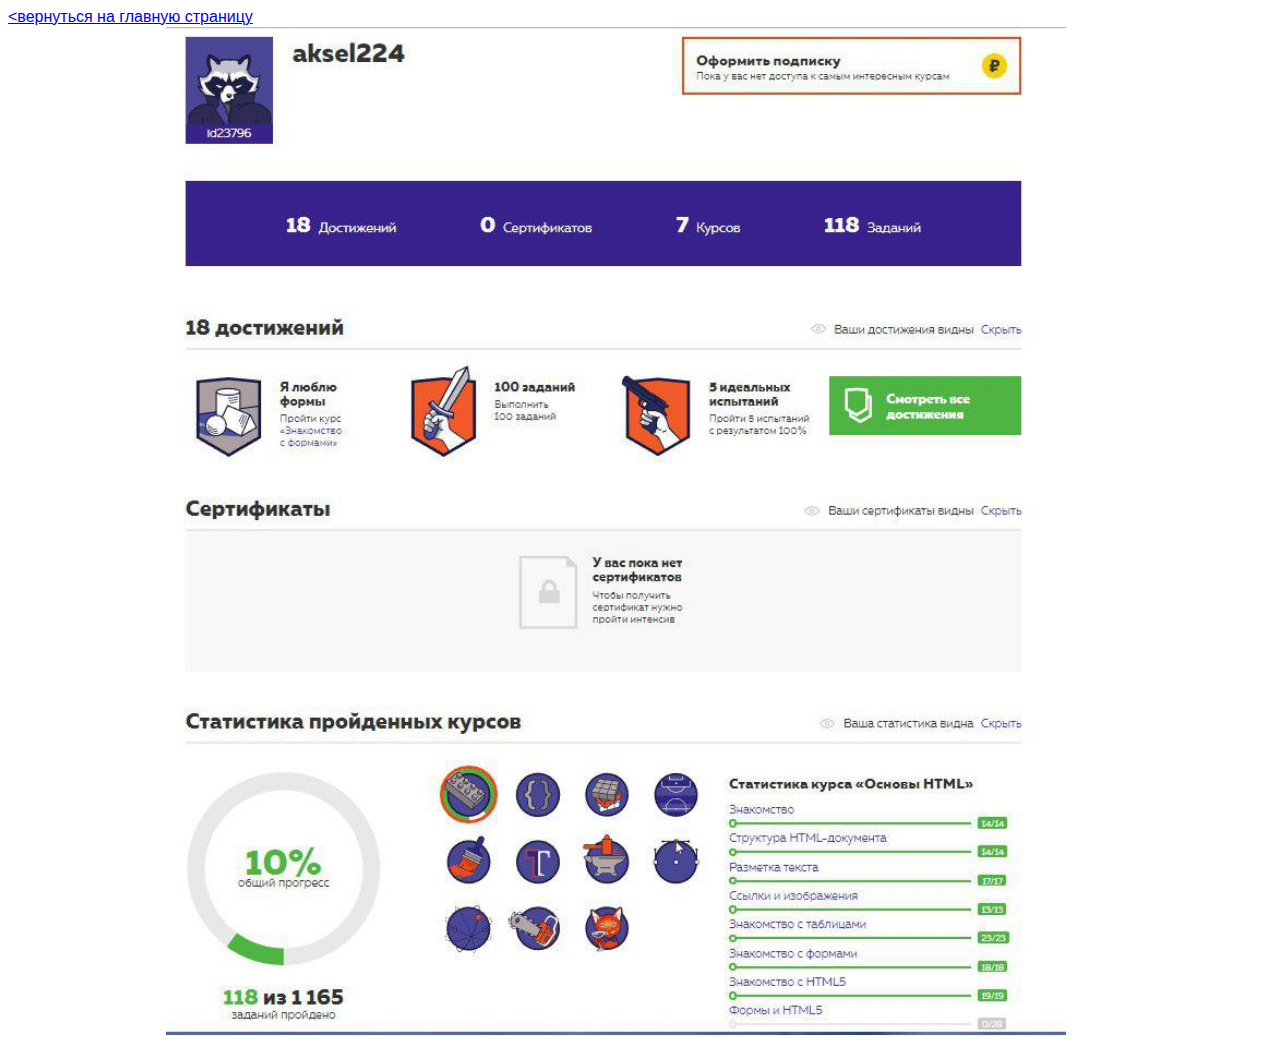
<file: index_link_1.html>
<!DOCTYPE html>
<html lang="ru">
<head>
	<meta charset="utf-8">
	<title>Text</title>
	<link rel="stylesheet" href="./css/style.css"> 
</head>
<body>
	<div class="backToMain">
		<a href="index.html"><вернуться на главную страницу</a>
	</div>
	<div class="content">
		<img class="bigImg" src="image/photo_2018-10-13_20-10-13.jpg">
	</div>
</body>
</html>
</file>
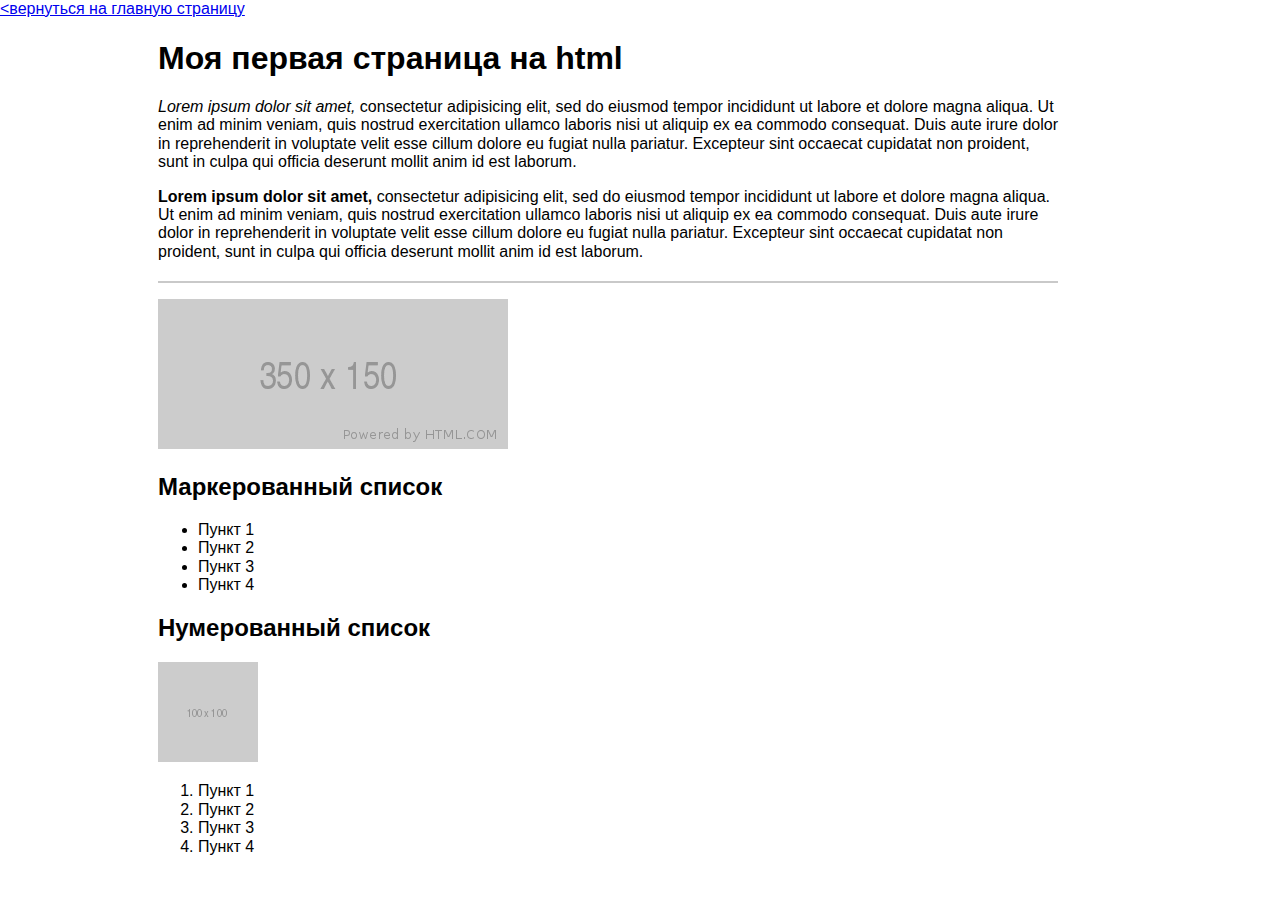
<file: index_link_2.html>
<!DOCTYPE html>
<html lang="ru">
<head>
	<meta charset="utf-8">
	<title>Text</title>
	<link rel="stylesheet" href="./css/style.css"> 
	<link rel="stylesheet" href="./css/normalize.css"> 
</head>
<body>
	<div class="backToMain">
		<a href="index.html"><вернуться на главную страницу</a>
	</div>
	<div class="content">
		<h1>Моя первая страница на html</h1>
		<p>
			<i>Lorem ipsum dolor sit amet,</i> consectetur adipisicing elit, sed do eiusmod
			tempor incididunt ut labore et dolore magna aliqua. Ut enim ad minim veniam,
			quis nostrud exercitation ullamco laboris nisi ut aliquip ex ea commodo
			consequat. Duis aute irure dolor in reprehenderit in voluptate velit esse
			cillum dolore eu fugiat nulla pariatur. Excepteur sint occaecat cupidatat non
			proident, sunt in culpa qui officia deserunt mollit anim id est laborum.
		</p>
		<p class="border">
			<strong>Lorem ipsum dolor sit amet,</strong> consectetur adipisicing elit, sed do eiusmod
			tempor incididunt ut labore et dolore magna aliqua. Ut enim ad minim veniam,
			quis nostrud exercitation ullamco laboris nisi ut aliquip ex ea commodo
			consequat. Duis aute irure dolor in reprehenderit in voluptate velit esse
			cillum dolore eu fugiat nulla pariatur. Excepteur sint occaecat cupidatat non
			proident, sunt in culpa qui officia deserunt mollit anim id est laborum.
		</p>
		<a href="https://via.placeholder.com/350x150"><img src="./image/350x150.png" alt="test"></a>
		<h2>Маркерованный список</h2>
		<ul>
			<li>Пункт 1</li>
			<li>Пункт 2</li>
			<li>Пункт 3</li>
			<li>Пункт 4</li>
		</ul>
		<h2>Нумерованный список</h2>
		<a href="https://via.placeholder.com/100x100"><img src="./image/100x100.png" alt="test"></a>
		<ol>
			<li>Пункт 1</li>
			<li>Пункт 2</li>
			<li>Пункт 3</li>
			<li>Пункт 4</li>
		</ol>
	</div>
</body>
</html>
</file>
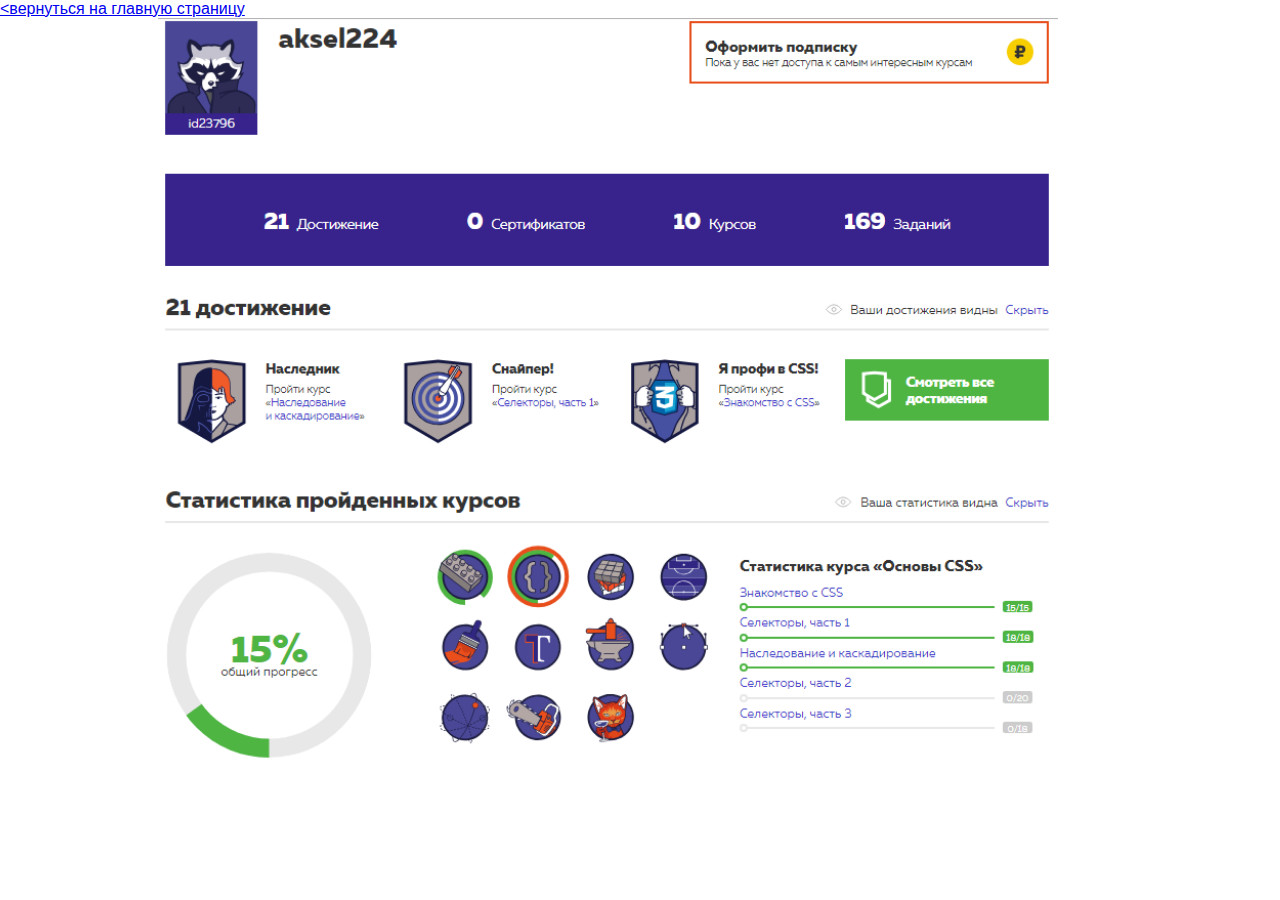
<file: index_link_4.html>
<!DOCTYPE html>
<html lang="ru">
<head>
	<meta charset="utf-8">
	<title>Text</title>
	<link rel="stylesheet" href="./css/style.css"> 
	<link rel="stylesheet" href="./css/normalize.css"> 
</head>
<body>
	<div class="backToMain">
		<a href="index.html"><вернуться на главную страницу</a>
	</div>
	<div class="content">
		<img class="bigImg" src="image/2018-10-16_11-09-29.png">
	</div>
</body>
</html>
</file>
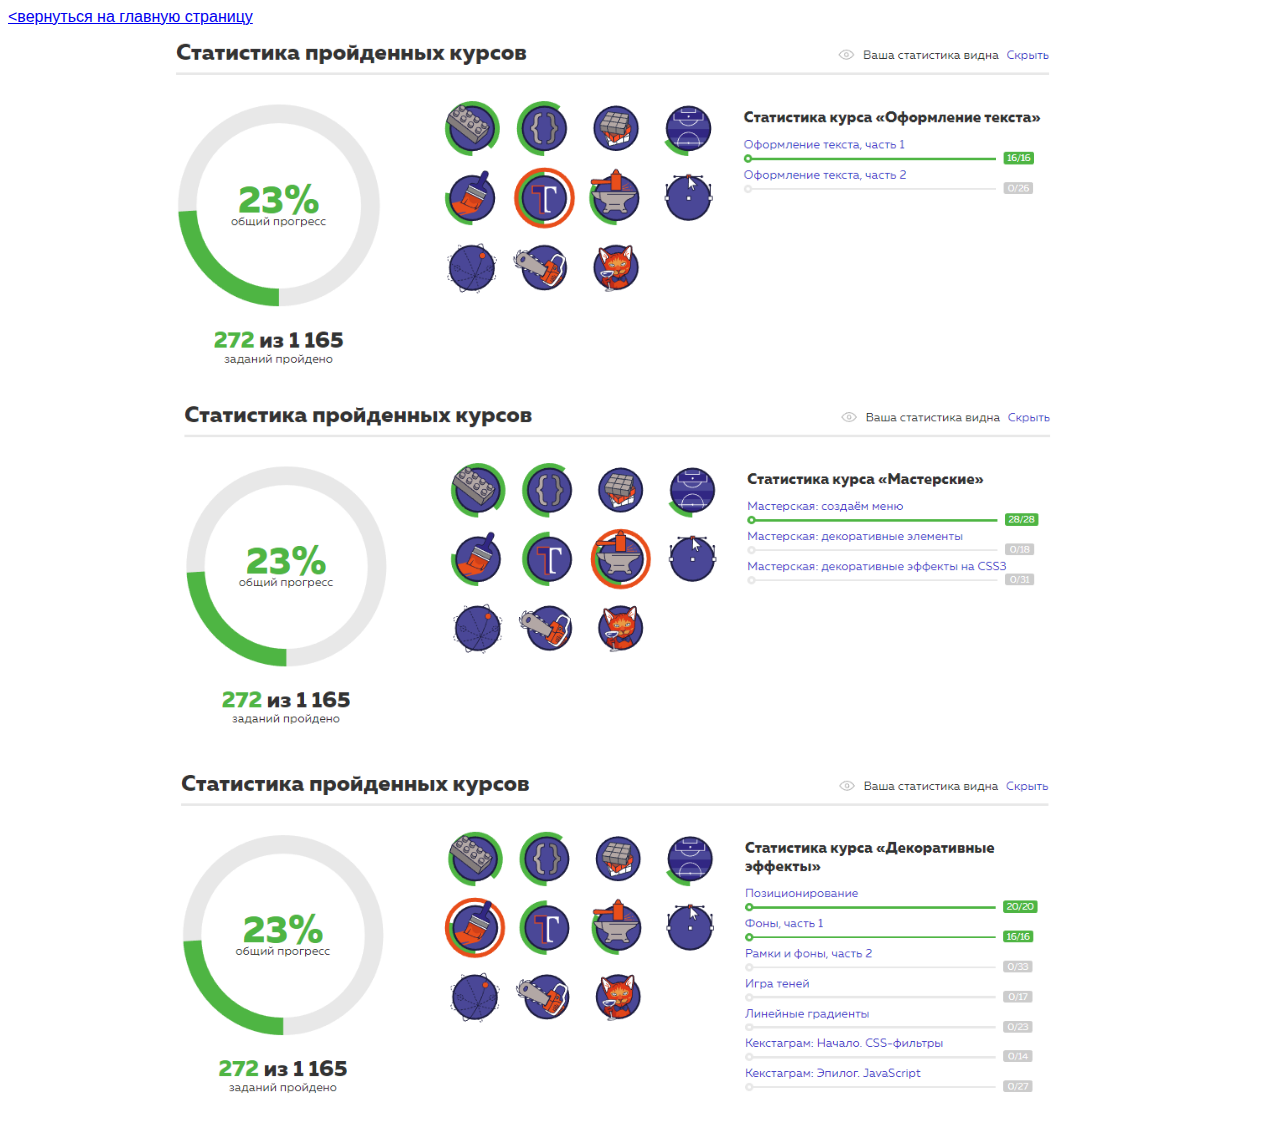
<file: index_link_5.html>
<!DOCTYPE html>
<html lang="ru">
<head>
	<meta charset="utf-8">
	<title>Text</title>
	<link rel="stylesheet" href="./css/style.css"> 
</head>
<body>
	<div class="backToMain">
		<a href="index.html"><вернуться на главную страницу</a>
	</div>
	<div class="content">
		<img class="bigImg" src="image/2018-10-21_22-21-01.png">
		<img class="bigImg" src="image/2018-10-21_22-20-23.png">
		<img class="bigImg" src="image/2018-10-21_22-20-01.png">
	</div>
</body>
</html>
</file>
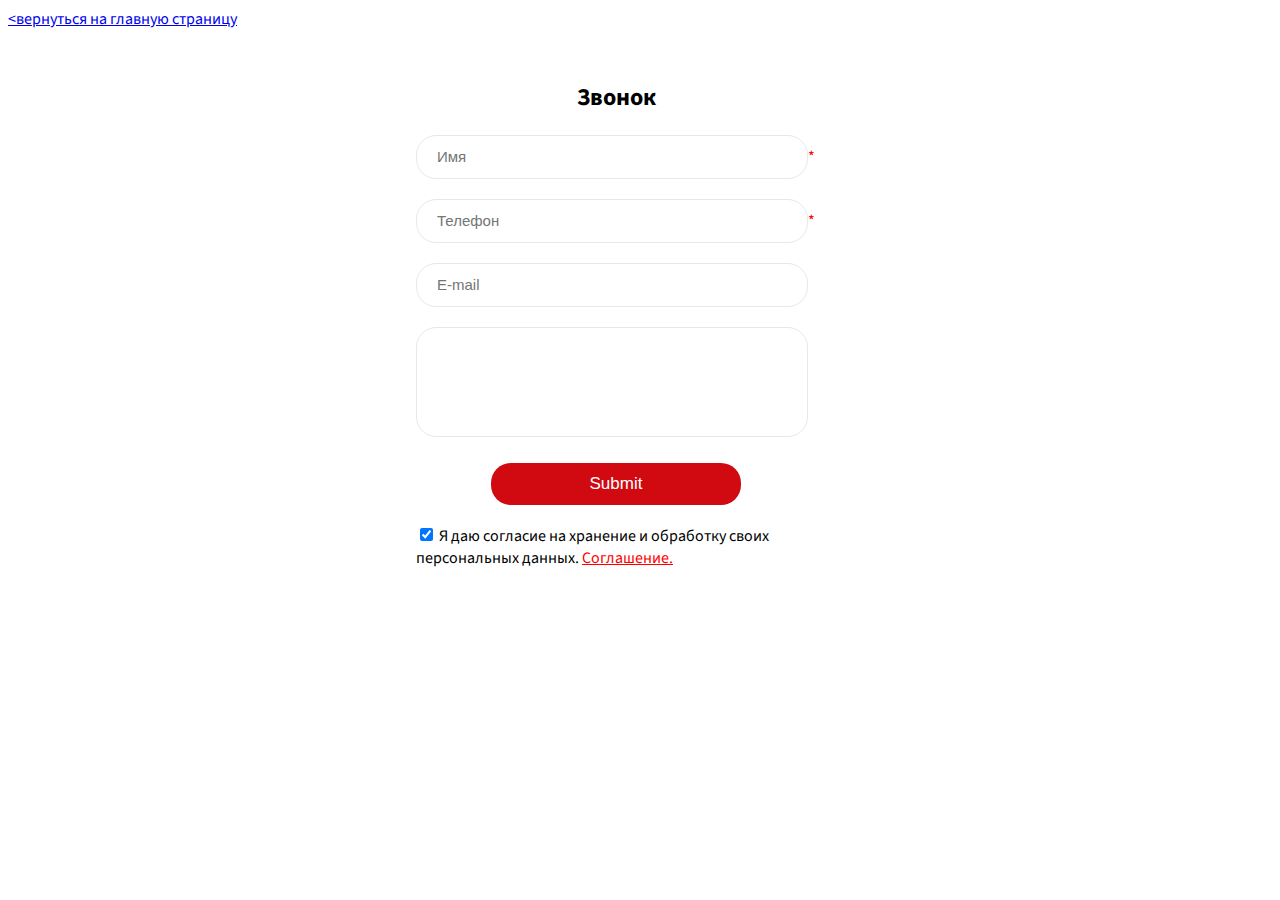
<file: index_link_6.html>
<!DOCTYPE html>
<html lang="ru">
<head>
	<meta charset="utf-8">
	<title>Text</title>
	<link rel="stylesheet" href="./css/style.css">
	<link href="https://fonts.googleapis.com/css?family=Source+Sans+Pro:300,400,600,700,900" rel="stylesheet">
</head>
<body>
	<div class="backToMain">
		<a href="index.html"><вернуться на главную страницу</a>
	</div>
	<div class="content">
		<div class="form">
			<form action="" method="post">
				<h2>Звонок</h2>		
				<div class="field">
					<input type="text" name="" placeholder="Имя"><span class="star">*</span>
				</div>
				<div class="field">
					<input type="text" name="" placeholder="Телефон"><span class="star">*</span>
				</div>
				<div class="field">
					<input type="text" name="" placeholder="E-mail">
				</div>
				<div class="field">
					<textarea rows="4"></textarea>
				</div>
				<div class="submitBtn">
					<input type="submit" name="">
				</div>
				<div class="info">
					<label class="personolInfo">
						<input type="checkbox" name="" checked>
						<span>Я даю согласие на хранение и обработку своих персональных данных. <a class="link" href="#"> Соглашение.</a> </span>
					</label>
				</div>
			</form>
		</div>
	</div>
</body>
</html>
</file>
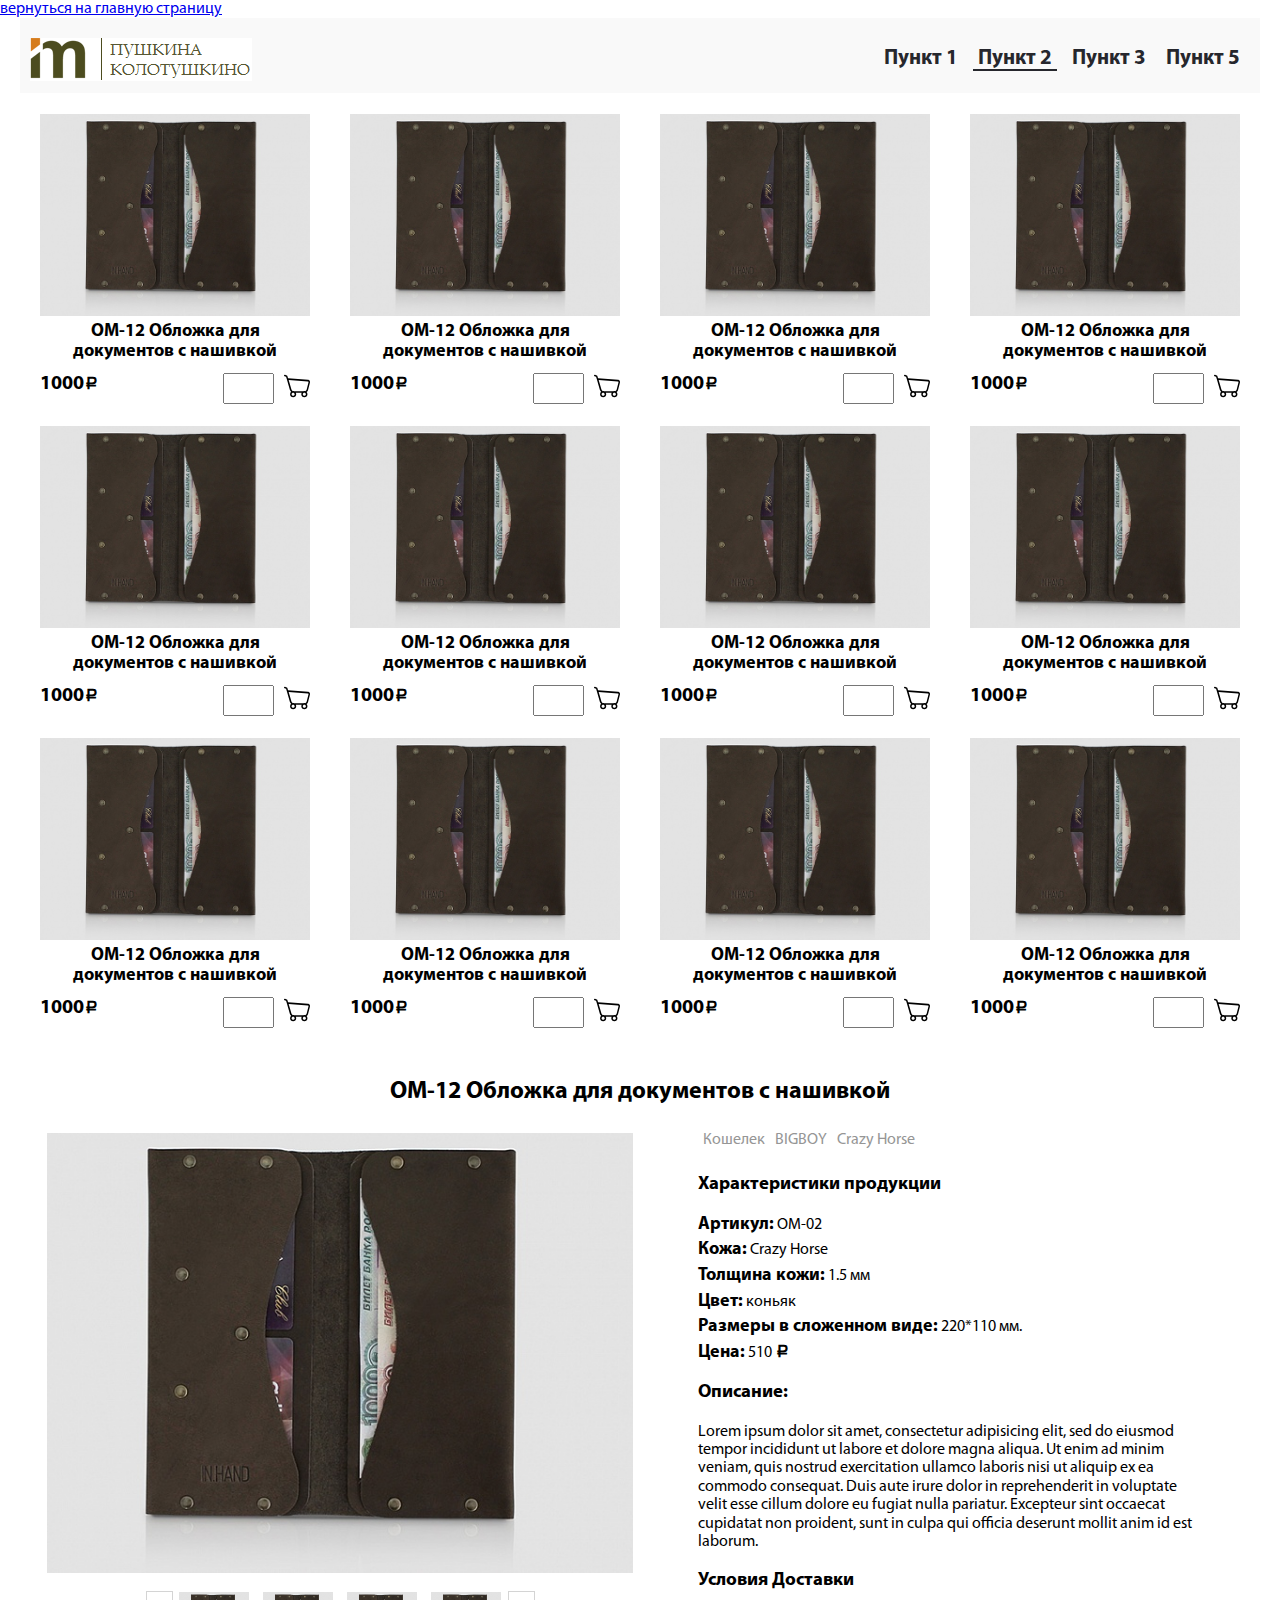
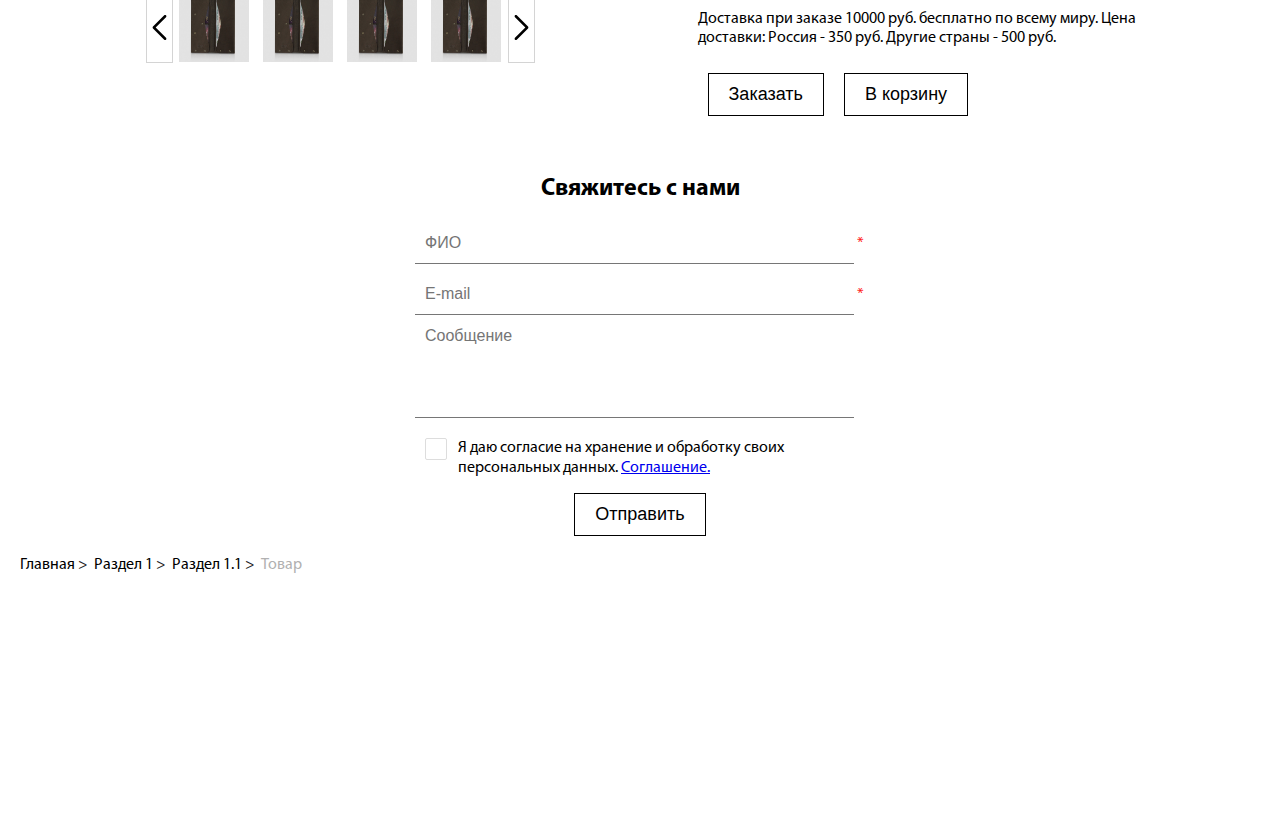
<file: index_link_8.html>
<!DOCTYPE html>
<html lang="ru">
<head>
	<meta charset="utf-8">
	<title>Text</title>
	<link rel="stylesheet" href="./css/BEM_style.css">
	<link rel="stylesheet" href="./css/normalize.css"> 
	<link href="https://fonts.googleapis.com/css?family=Source+Sans+Pro:300,400,600,700,900" rel="stylesheet">
</head>
<body>
	<div class="backToMain">
		<a href="index.html">вернуться на главную страницу</a>
	</div>
	<div class="content">
		<div class="row">
			<div class="header">
				<div class="header__item">
					<div class="logo">
						<a href="#" class="logo_link">
							<img alt="" src="image/logo.png" class="logo_img">
						</a>
					</div>
				</div>
				<div class="header__item">
					<nav class="mainMenu">
						<ul class="menuList">
							<li class="menuList__item">
								<a href="#" class="menuList__link">Пункт 1</a>
							</li>
							<li class="menuList__item menuList__item--actice">
								<a href="#" class="menuList__link">Пункт 2</a>
								<ul class="menuList_subMenu">
									<li class="menuList__subItem">
										<a href="#" class="menuList__subLink">Пункт 2.1</a>
									</li>
									<li class="menuList__subItem">
										<a href="#" class="menuList__subLink">Пункт 2.2</a>
									</li>
									<li class="menuList__subItem">
										<a href="#" class="menuList__subLink">Пункт 2.3</a>
									</li>
								</ul>
							</li>
							<li class="menuList__item">
								<a href="#" class="menuList__link">Пункт 3</a>
							</li>
							<li class="menuList__item">
								<a href="#" class="menuList__link">Пункт 5</a>
							</li>
						</ul>
					</nav>
				</div>
			</div>
			<div class="productList">
				<div class="productList__item oneProduct">
					<a href="#" class="oneProduct__link">
						<div class="oneProduct__imgBlock">
							<img alt="" src="image/d3843d603bbf0c9f966482c571ab4968.jpg">
						</div>
					</a>
					<div class="oneProduct__infoBlock">
						<a href="#" class="oneProduct__link">
							<div class="oneProduct__title">ОМ-12 Обложка для документов с нашивкой</div>
						</a>
						<div class="oneProduct__sale">
							<div class="oneProduct__price">1000<span class="rub">a</span></div>
							<div class="oneProduct__buy">
								<input class="oneProduct__count" type="number" name="num" min="0">
								<a href="#" class="oneProduct__basket">
									<img alt="" src="image/icons/shopping-cart.svg">
								</a>
							</div>
						</div>
					</div>
				</div>
				<div class="productList__item oneProduct">
					<a href="#" class="oneProduct__link">
						<div class="oneProduct__imgBlock">
							<img alt="" src="image/d3843d603bbf0c9f966482c571ab4968.jpg">
						</div>
					</a>
					<div class="oneProduct__infoBlock">
						<a href="#" class="oneProduct__link">
							<div class="oneProduct__title">ОМ-12 Обложка для документов с нашивкой</div>
						</a>
						<div class="oneProduct__sale">
							<div class="oneProduct__price">1000<span class="rub">a</span></div>
							<div class="oneProduct__buy">
								<input class="oneProduct__count" type="number" name="num" min="0">
								<a href="#" class="oneProduct__basket">
									<img alt="" src="image/icons/shopping-cart.svg">
								</a>
							</div>
						</div>
					</div>
				</div>
				<div class="productList__item oneProduct">
					<a href="#" class="oneProduct__link">
						<div class="oneProduct__imgBlock">
							<img alt="" src="image/d3843d603bbf0c9f966482c571ab4968.jpg">
						</div>
					</a>
					<div class="oneProduct__infoBlock">
						<a href="#" class="oneProduct__link">
							<div class="oneProduct__title">ОМ-12 Обложка для документов с нашивкой</div>
						</a>
						<div class="oneProduct__sale">
							<div class="oneProduct__price">1000<span class="rub">a</span></div>
							<div class="oneProduct__buy">
								<input class="oneProduct__count" type="number" name="num" min="0">
								<a href="#" class="oneProduct__basket">
									<img alt="" src="image/icons/shopping-cart.svg">
								</a>
							</div>
						</div>
					</div>
				</div>
				<div class="productList__item oneProduct">
					<a href="#" class="oneProduct__link">
						<div class="oneProduct__imgBlock">
							<img alt="" src="image/d3843d603bbf0c9f966482c571ab4968.jpg">
						</div>
					</a>
					<div class="oneProduct__infoBlock">
						<a href="#" class="oneProduct__link">
							<div class="oneProduct__title">ОМ-12 Обложка для документов с нашивкой</div>
						</a>
						<div class="oneProduct__sale">
							<div class="oneProduct__price">1000<span class="rub">a</span></div>
							<div class="oneProduct__buy">
								<input class="oneProduct__count" type="number" name="num" min="0">
								<a href="#" class="oneProduct__basket">
									<img alt="" src="image/icons/shopping-cart.svg">
								</a>
							</div>
						</div>
					</div>
				</div>
				<div class="productList__item oneProduct">
					<a href="#" class="oneProduct__link">
						<div class="oneProduct__imgBlock">
							<img alt="" src="image/d3843d603bbf0c9f966482c571ab4968.jpg">
						</div>
					</a>
					<div class="oneProduct__infoBlock">
						<a href="#" class="oneProduct__link">
							<div class="oneProduct__title">ОМ-12 Обложка для документов с нашивкой</div>
						</a>
						<div class="oneProduct__sale">
							<div class="oneProduct__price">1000<span class="rub">a</span></div>
							<div class="oneProduct__buy">
								<input class="oneProduct__count" type="number" name="num" min="0">
								<a href="#" class="oneProduct__basket">
									<img alt="" src="image/icons/shopping-cart.svg">
								</a>
							</div>
						</div>
					</div>
				</div>
				<div class="productList__item oneProduct">
					<a href="#" class="oneProduct__link">
						<div class="oneProduct__imgBlock">
							<img alt="" src="image/d3843d603bbf0c9f966482c571ab4968.jpg">
						</div>
					</a>
					<div class="oneProduct__infoBlock">
						<a href="#" class="oneProduct__link">
							<div class="oneProduct__title">ОМ-12 Обложка для документов с нашивкой</div>
						</a>
						<div class="oneProduct__sale">
							<div class="oneProduct__price">1000<span class="rub">a</span></div>
							<div class="oneProduct__buy">
								<input class="oneProduct__count" type="number" name="num" min="0">
								<a href="#" class="oneProduct__basket">
									<img alt="" src="image/icons/shopping-cart.svg">
								</a>
							</div>
						</div>
					</div>
				</div>
				<div class="productList__item oneProduct">
					<a href="#" class="oneProduct__link">
						<div class="oneProduct__imgBlock">
							<img alt="" src="image/d3843d603bbf0c9f966482c571ab4968.jpg">
						</div>
					</a>
					<div class="oneProduct__infoBlock">
						<a href="#" class="oneProduct__link">
							<div class="oneProduct__title">ОМ-12 Обложка для документов с нашивкой</div>
						</a>
						<div class="oneProduct__sale">
							<div class="oneProduct__price">1000<span class="rub">a</span></div>
							<div class="oneProduct__buy">
								<input class="oneProduct__count" type="number" name="num" min="0">
								<a href="#" class="oneProduct__basket">
									<img alt="" src="image/icons/shopping-cart.svg">
								</a>
							</div>
						</div>
					</div>
				</div>
				<div class="productList__item oneProduct">
					<a href="#" class="oneProduct__link">
						<div class="oneProduct__imgBlock">
							<img alt="" src="image/d3843d603bbf0c9f966482c571ab4968.jpg">
						</div>
					</a>
					<div class="oneProduct__infoBlock">
						<a href="#" class="oneProduct__link">
							<div class="oneProduct__title">ОМ-12 Обложка для документов с нашивкой</div>
						</a>
						<div class="oneProduct__sale">
							<div class="oneProduct__price">1000<span class="rub">a</span></div>
							<div class="oneProduct__buy">
								<input class="oneProduct__count" type="number" name="num" min="0">
								<a href="#" class="oneProduct__basket">
									<img alt="" src="image/icons/shopping-cart.svg">
								</a>
							</div>
						</div>
					</div>
				</div>
				<div class="productList__item oneProduct">
					<a href="#" class="oneProduct__link">
						<div class="oneProduct__imgBlock">
							<img alt="" src="image/d3843d603bbf0c9f966482c571ab4968.jpg">
						</div>
					</a>
					<div class="oneProduct__infoBlock">
						<a href="#" class="oneProduct__link">
							<div class="oneProduct__title">ОМ-12 Обложка для документов с нашивкой</div>
						</a>
						<div class="oneProduct__sale">
							<div class="oneProduct__price">1000<span class="rub">a</span></div>
							<div class="oneProduct__buy">
								<input class="oneProduct__count" type="number" name="num" min="0">
								<a href="#" class="oneProduct__basket">
									<img alt="" src="image/icons/shopping-cart.svg">
								</a>
							</div>
						</div>
					</div>
				</div>
				<div class="productList__item oneProduct">
					<a href="#" class="oneProduct__link">
						<div class="oneProduct__imgBlock">
							<img alt="" src="image/d3843d603bbf0c9f966482c571ab4968.jpg">
						</div>
					</a>
					<div class="oneProduct__infoBlock">
						<a href="#" class="oneProduct__link">
							<div class="oneProduct__title">ОМ-12 Обложка для документов с нашивкой</div>
						</a>
						<div class="oneProduct__sale">
							<div class="oneProduct__price">1000<span class="rub">a</span></div>
							<div class="oneProduct__buy">
								<input class="oneProduct__count" type="number" name="num" min="0">
								<a href="#" class="oneProduct__basket">
									<img alt="" src="image/icons/shopping-cart.svg">
								</a>
							</div>
						</div>
					</div>
				</div>
				<div class="productList__item oneProduct">
					<a href="#" class="oneProduct__link">
						<div class="oneProduct__imgBlock">
							<img alt="" src="image/d3843d603bbf0c9f966482c571ab4968.jpg">
						</div>
					</a>
					<div class="oneProduct__infoBlock">
						<a href="#" class="oneProduct__link">
							<div class="oneProduct__title">ОМ-12 Обложка для документов с нашивкой</div>
						</a>
						<div class="oneProduct__sale">
							<div class="oneProduct__price">1000<span class="rub">a</span></div>
							<div class="oneProduct__buy">
								<input class="oneProduct__count" type="number" name="num" min="0">
								<a href="#" class="oneProduct__basket">
									<img alt="" src="image/icons/shopping-cart.svg">
								</a>
							</div>
						</div>
					</div>
				</div>
				<div class="productList__item oneProduct">
					<a href="#" class="oneProduct__link">
						<div class="oneProduct__imgBlock">
							<img alt="" src="image/d3843d603bbf0c9f966482c571ab4968.jpg">
						</div>
					</a>
					<div class="oneProduct__infoBlock">
						<a href="#" class="oneProduct__link">
							<div class="oneProduct__title">ОМ-12 Обложка для документов с нашивкой</div>
						</a>
						<div class="oneProduct__sale">
							<div class="oneProduct__price">1000<span class="rub">a</span></div>
							<div class="oneProduct__buy">
								<input class="oneProduct__count" type="number" name="num" min="0">
								<a href="#" class="oneProduct__basket">
									<img alt="" src="image/icons/shopping-cart.svg">
								</a>
							</div>
						</div>
					</div>
				</div>
			</div>
			<div class="detailProduct">
				<h2 class="detailProduct__title">ОМ-12 Обложка для документов с нашивкой</h2>
				<div class="detailProduct__info">
					<div class="detailProduct__imagesBlock">
						<div class="detailProduct__mainImg">
							<img alt="" src="image/d3843d603bbf0c9f966482c571ab4968.jpg">
						</div>
						<div class="detailProduct__carousel">
							<a href="javascript:void(0);" class="detailProduct__carouselArrow detailProduct__carouselArrow--left"></a>
							<div class="detailProduct__carouselList">
								<a class="detailProduct__carouselImg">
									<img alt="" src="image/d3843d603bbf0c9f966482c571ab4968.jpg">
								</a>
								<a class="detailProduct__carouselImg">
									<img alt="" src="image/d3843d603bbf0c9f966482c571ab4968.jpg">
								</a>
								<a class="detailProduct__carouselImg">
									<img alt="" src="image/d3843d603bbf0c9f966482c571ab4968.jpg">
								</a>
								<a class="detailProduct__carouselImg">
									<img alt="" src="image/d3843d603bbf0c9f966482c571ab4968.jpg">
								</a>
							</div>
							<a href="javascript:void(0);" class="detailProduct__carouselArrow detailProduct__carouselArrow--right"></a>
						</div>
					</div>
					<div class="detailProduct__infoBlock">
						<div class="detailProduct__tagsBlock">
							<a href="#" class="detailProduct__tag">Кошелек</a>
							<a href="#" class="detailProduct__tag">BIGBOY</a>
							<a href="#" class="detailProduct__tag">Crazy Horse</a>
						</div>
						<div class="detailProduct__params">
							<div class="detailProduct__paramsTitle">Характеристики продукции</div>
							<ul class="detailProduct__paramsList">
								<li class="detailProduct__paramsItem">
									<span class="detailProduct__paramsItemTitle">Артикул:</span>
									<span class="detailProduct__paramsItemText">OM-02</span>
								</li>
								<li class="detailProduct__paramsItem">
									<span class="detailProduct__paramsItemTitle">Кожа:</span>
									<span class="detailProduct__paramsItemText">Crazy Horse</span>
								</li>
								<li class="detailProduct__paramsItem">
									<span class="detailProduct__paramsItemTitle">Толщина кожи:</span>
									<span class="detailProduct__paramsItemText">1.5 мм</span>
								</li>
								<li class="detailProduct__paramsItem">
									<span class="detailProduct__paramsItemTitle">Цвет:</span>
									<span class="detailProduct__paramsItemText">коньяк</span>
								</li>
								<li class="detailProduct__paramsItem">
									<span class="detailProduct__paramsItemTitle">Размеры в сложенном виде:</span>
									<span class="detailProduct__paramsItemText">220*110 мм.</span>
								</li>
								<li class="detailProduct__paramsItem">
									<span class="detailProduct__paramsItemTitle">Цена:</span>
									<span class="detailProduct__paramsItemText">510</span>
									<span class="rub">a</span>
								</li>
							</ul>
						</div>
						<div class="detailProduct__description">
							<div class="detailProduct__descriptionTitle">Описание:</div>
							<div class="detailProduct__descriptionText">
								Lorem ipsum dolor sit amet, consectetur adipisicing elit, sed do eiusmod
								tempor incididunt ut labore et dolore magna aliqua. Ut enim ad minim veniam,
								quis nostrud exercitation ullamco laboris nisi ut aliquip ex ea commodo
								consequat. Duis aute irure dolor in reprehenderit in voluptate velit esse
								cillum dolore eu fugiat nulla pariatur. Excepteur sint occaecat cupidatat non
								proident, sunt in culpa qui officia deserunt mollit anim id est laborum.
							</div>
						</div>
						<div class="detailProduct__delivery">
							<div class="detailProduct__deliveryTitle">Условия Доставки</div>
							<div class="detailProduct__deliveryText">
								<p>
									Доставка при заказе 10000 руб. бесплатно по всему миру.
									Цена доставки: Россия - 350 руб. Другие страны - 500 руб.
								</p>
							</div>
						</div>
						<div class="detailProduct__btn">
							<button class="btn">Заказать</button>
							<button class="btn">В корзину</button>
						</div>
					</div>
				</div>
			</div>
			<div class="feedback">
				<form class="feedback__form" action="./index_link_8.html" method="post">
					<h2>Свяжитесь с нами</h2>
					<div class="feedback__field">
						<input type="text" name="name" placeholder="ФИО">
						<span class="feedback__star">*</span>
					</div>
					<div class="feedback__field">
						<input type="text" name="email" placeholder="E-mail">
						<span class="feedback__star">*</span>
					</div>
					<div class="feedback__field">
						<textarea name="massage" rows="4" placeholder="Сообщение"></textarea>
					</div>
					<div class="feedback__personolInfo">
						<label>
							<input type="checkbox" name="checkbox">
							<span>Я даю согласие на хранение и обработку своих персональных данных. <a class="link" href="#"> Соглашение.</a></span>
						</label>
					</div>
					<div class="feedback__field">
						<button class="btn feedback__submit" name="ok">Отправить</button>
					</div>
				</form>
			</div>
			<div class="breadcrumb">
				<div class="breadcrumb__item">
					<a href="#" class="breadcrumb__link">Главная</a>
				</div>
				<div class="breadcrumb__item">
					<a href="#" class="breadcrumb__link">Раздел 1</a>
				</div>
				<div class="breadcrumb__item">
					<a href="#" class="breadcrumb__link">Раздел 1.1</a>
				</div>
				<div class="breadcrumb__item">
					<span class="breadcrumb__lastItem">Товар</span>
				</div>
			</div>

		</div>
	</div>
	<div style="width: 100%; height: 250px;"></div>
</body>
</html>
</file>
<file: css/style.css>
body{
	width: 95%;
	font-family: 'Source Sans Pro', sans-serif;
}
.content{
	margin: 0 auto;
	padding: 0 20px;
	max-width: 900px;
}
.border{
	padding-bottom: 20px;
	border-bottom: 2px solid #c9c9c9;
}
.bigImg{
	max-width: 900px;
	width: 100%;
}

.form{
	max-width: 400px;
	width: 100%;
	margin: 0 auto; 
	padding: 30px 40px; 
}
.form h2{
	text-align: center;
}
.field{
	margin: 20px 0;
}
.field input, .field textarea{
	width: calc(100% - 50px);;
	border-radius: 20px;
    border: 1.5px solid #e8e8e8;
    color: #3b3b3b;
    font-size: 15px;
    line-height: 22px;
    padding: 10px 20px;
    resize: none;
}

.star{
	color: red;
}
.link{
	text-decoration: underline;
	color: red;
}

.submitBtn input{
	display: block;
	width: 250px;
	border-radius: 20px;
    border: 0px solid #fff;
	color: #fff;
	background: #d10910;
	font-size: 15px;
    line-height: 22px;
	margin:0 auto; 
	padding: 10px 20px;
	font-size: 17px;
	margin-bottom: 20px;
}
input:focus, textarea:focus{
	outline: none;
}
.submitBtn input:hover{
	background: #008b3b;
	border: 0px solid #fff;
}

.field input:hover, .field textarea:hover{
	border-color:  #c9c9c9;
}
</file>
<file: css/BEM_style.css>
@font-face{
    font-family: 'ALS Rubl';
    src: url('../font/rouble.otf');
    font-style: normal;
}
@font-face {
    font-family: MyriadPro;
    font-weight: bold;
    src: url("../font/MyriadPro-Bold.otf") format("opentype");
}
@font-face {
    font-family: MyriadPro;
    src: url("../font/MyriadPro-Regular.otf") format("opentype");
}
body{
    font-family: 'MyriadPro', sans-serif;
}
.content{
    margin-top: 20px;
    margin: 0 auto;
    padding: 0 20px;
    width: 100%;
    max-width: 1920px;
    box-sizing: border-box;
}
.rub{
    font-family: ALS Rubl;
    font-size: 16px;
    font-weight: 600;

}
.btn{
    background-color: #fff;
    border: 1px solid #000;
    border-radius: 0;
    color: initial;
    display: block;
    font-size: 18px;
    margin: 10px 10px;
    padding: 10px 20px;
    text-decoration: none;
    text-transform: inherit;
}
.btn:hover{
    box-shadow: 1px 4px 7px 2px rgba(33, 33, 33, 0.35);
}
.header{
    background: #f9f9f9;
    display: flex;
    justify-content: space-between;
    padding: 10px 10px 0 10px;
}
.logo{
    margin-top:10px;
}
.menuList{
    display: inline-flex;
    list-style: none;
}

.menuList__item{
    position: relative;
    padding: 5px 5px;
    border-bottom: 2px solid rgb(255,255,255,0);
    min-width: 92px;
    box-sizing: border-box;
}

.menuList__link{
    padding: 0 5px;
    color: #26272d;
    font-weight: 600;
    font-size: 21px;
    line-height: 19px;
    text-transform: capitalize;
    border-bottom: 2px solid rgb(255,255,255,0); 
}

.menuList_subMenu {
    display: none;
    position: absolute;
    padding: 0;
    margin: 0;
    width: 200px;
    margin-top: 5px;
    list-style: none;
}
.menuList__subLink {
    text-decoration: none;
    background: #fff;
    display: block;
    color: #26272d;
    font-weight: 600;
    font-size: 21px;
    line-height: 19px;
    padding: 10px;
    text-transform: capitalize; 
}
.menuList__subItem{
}
.menuList__item--actice .menuList__link{
    border-bottom: 2px solid; 
}
.menuList__link{
    text-decoration: none;
}

.menuList__item:hover .menuList__link{
    border-bottom: 2px solid; 
}

.menuList__item:hover .menuList_subMenu{
    display: block;
}

.menuList__subItem:hover .menuList__subLink{
    background: #e4e4e4;
    color: #fff;
}
.productList{
    display: flex;
    flex-wrap: wrap;
    justify-content: space-around;
    margin: 0 auto;
    max-width: 1440px;
}
.productList__item{
    margin-top: 10px;
}
.oneProduct{
    max-width: 270px;
    width: 100%;
    height: 280px;
    padding: 10px; 
    border: 1px solid #fff; 
}
.oneProduct:hover .oneProduct__imgBlock img{
    cursor: pointer;
    opacity: 0.6;
}

.oneProduct:hover{
    border: 1px solid #000;
}
.oneProduct__link{
    text-decoration: none;
    color: #000;
}
.oneProduct__imgBlock{
    margin: 0 auto;
}
.oneProduct__imgBlock img{
    width: 100%;
}
.oneProduct__title{
    text-align: center;
    font-size: 18px;
    font-weight: 600;
}
.oneProduct__sale{
    display: flex;
    justify-content: space-between;
    margin-top: 10px;
}
.oneProduct__price{
    font-size: 20px;
    font-weight: 600;
}
.oneProduct__buy{
    display: inline-flex;
}

.oneProduct__basket{
    display: block;
}

.oneProduct__count {
    width: 40px;
    margin: 0 10px;
    padding-left: 5px;
}

.oneProduct__basket img {
    width: 26px;
    height: 26px;
}
.detailProduct{
    margin: 0 auto;
    margin-top: 50px;
    padding: 0 20px;
    max-width: 1200px;

}
.detailProduct__title{
    text-align: center;
}
.detailProduct__info{
    display: flex;
}
.detailProduct__imagesBlock {
    max-width: 600px;
    text-align: center;    
}
.detailProduct__infoBlock {
    margin: 0px auto;
    max-width: 500px;
    padding-left: 15px;
}
.detailProduct__mainImg{
    padding: 7px;
}
.detailProduct__mainImg img {
    width: 100%
} 
.detailProduct__mainImg:hover{
    outline: 1px solid #c6c6c6;
}
.detailProduct__carousel{
    display: inline-flex;
   
    margin: 0 auto;
    
}
.detailProduct__carouselList{
    overflow: hidden;
    display: inline-flex;
    width: 337px;
}
.detailProduct__carouselImg {
    padding: 0px;
    margin: 7px;
    width: 70px;
    height: 70px;
    display: block;
}
.detailProduct__carouselImg:hover{
    opacity: 0.65;
}
.detailProduct__carouselImg img {
    width: 70px;
    height: 70px;
}
.detailProduct__carouselArrow{
    display: block;
    width: 25px;
    height: 70px;
    margin: 7px 0px;
    outline: 1px solid #d4d4d4;
    background-repeat: no-repeat;
    background-position: 50% 50%;
    text-decoration: none;
}
.detailProduct__carouselArrow--left{
    background-image: url('../image/icons/back.svg');   
}
.detailProduct__carouselArrow--right{
    background-image: url('../image/icons/next.svg');   
}
.detailProduct__carouselArrow:hover{
    outline: 1px solid #676767;
    background-color: #d4d4d44f;
}
.detailProduct__tagsBlock {
    display: inline-flex;
}
.detailProduct__tag{
    color: #969696;
    text-decoration: none;
    border-bottom: 1px solid #3c3c3c00;
    margin:5px;
}
.detailProduct__tag:hover {
    color: #ff0000;
    border-bottom: 1px solid #3c3c3c;
}

.detailProduct__paramsTitle {
    font-size: 1.17em;
    margin-block-start: 1em;
    margin-block-end: 1em;
    margin-inline-start: 0px;
    margin-inline-end: 0px;
    font-weight: bold;
}
.detailProduct__paramsList{
    text-decoration: none;
    list-style: none;
    margin: 0px;
    padding: 0px;
}
.detailProduct__paramsItem{
    margin: 5px 0px;
}
.detailProduct__paramsItemTitle{
    font-weight: 600;
    font-size: 18px;
}
.detailProduct__descriptionTitle {
    font-size: 1.17em;
    margin-block-start: 1em;
    margin-block-end: 1em;
    margin-inline-start: 0px;
    margin-inline-end: 0px;
    font-weight: bold;
}

.detailProduct__deliveryTitle {
    font-size: 1.17em;
    margin-block-start: 1em;
    margin-block-end: 1em;
    margin-inline-start: 0px;
    margin-inline-end: 0px;
    font-weight: bold;
}

.detailProduct__btn {
    display: inline-flex;
}

.feedback{
    max-width: 450px;
    margin: 0 auto;
    margin-top: 20px;
    padding: 10px 20px; 
}

.feedback h2 {
    text-align: center;
}

.feedback__field {
    margin: 10px 0;
    width: 100%;
}

.feedback__field input {
    padding: 0px 10px;
    border-style: none none solid;
    border-width: medium medium 1px;
    color: #000;
    display: inline-flex;
    font-size: 16px;
    height: 40px;
    line-height: 1.42857;
    width: 93%;
}

.feedback__field input:focus, .feedback__field textarea:focus {
    outline: none;
}

.feedback__field input:hover, .feedback__field textarea:hover {
    outline: 1px solid;
}

.feedback__field textarea {
    padding: 0px 10px;
    border-style: none none solid;
    border-width: medium medium 1px;
    color: #000;
    display: inline-flex;
    font-size: 16px;
    line-height: 1.42857;
    resize: none;
    width: 93%;
}
.feedback__star {
    color: red;
    margin: 0;
    padding: 0;
}

.feedback__personolInfo {
    margin: 15px 0;
    padding: 0 10px;
    width: 100%;
}

.feedback__personolInfo input[type="checkbox"]:checked, 
.feedback__personolInfo input[type="checkbox"]:not(:checked) 
{
    position: absolute;
    left: -9999px;
}

.feedback__personolInfo input[type="checkbox"]:checked + span, 
.feedback__personolInfo input[type="checkbox"]:not(:checked) + span{
    display: inline-block;
    position: relative;
    padding-left: 33px;
    line-height: 20px;
    cursor: pointer;
}

.feedback__personolInfo input[type="checkbox"]:checked + span:before, 
.feedback__personolInfo input[type="checkbox"]:not(:checked) + span:before{
    content: "";
    position: absolute;
    left: 0px;
    top: 0px;
    width: 20px;
    height: 20px;
    border: 1px solid #dddddd;
    background-color: #ffffff;
}

.feedback__personolInfo input[type="checkbox"]:checked + span:before, 
.feedback__personolInfo input[type="checkbox"]:not(:checked) + span:before {
    border-radius: 2px;
}

.feedback__personolInfo input[type="checkbox"]:checked + span:after, 
.feedback__personolInfo input[type="checkbox"]:not(:checked) + span:after{
    content: "";
    position: absolute;
    -webkit-transition: all 0.2s ease;
    -moz-transition: all 0.2s ease;
    -o-transition: all 0.2s ease;
    transition: all 0.2s ease;
}

.feedback__personolInfo input[type="checkbox"]:checked + span:after, 
.feedback__personolInfo input[type="checkbox"]:not(:checked) + span:after {
    left: 4px;
    top: 4px;
    width: 10px;
    height: 5px;
    border-radius: 1px;
    border-left: 4px solid #ff161e;
    border-bottom: 4px solid #ff161e;
    -webkit-transform: rotate(-45deg);
    -moz-transform: rotate(-45deg);
    -o-transform: rotate(-45deg);
    -ms-transform: rotate(-45deg);
    transform: rotate(-45deg);
}

.feedback__personolInfo input[type="checkbox"]:not(:checked) + span:after{
    opacity: 0;
}

.feedback__personolInfo input[type="checkbox"]:checked + span:after {
    opacity: 1;
}
.feedback__submit{
    margin: 0 auto;
}

.breadcrumb {
   list-style: none;
   display: inline-flex;
}

.breadcrumb>div + div:before {
    padding: 0 3px;
    color: #1a1a19;
    content: ">";
}
.breadcrumb__link {
    border-bottom: 1px solid #ffffff00;
    color: #000;
    font-size: 16px;
    text-decoration: none;
    transition: all 290ms linear;
}

.breadcrumb__link:hover{
    border-bottom: 1px solid #000;
    color: #ff161e;
    
}
.breadcrumb__lastItem {
    color: #b1b1b1;
}

@media screen and (max-width: 1024px) {
    .detailProduct__info {
        justify-content: space-around;
        flex-wrap: wrap;
    }
    .detailProduct__infoBlock{
        margin-top: 20px;

    }
}
</file>
